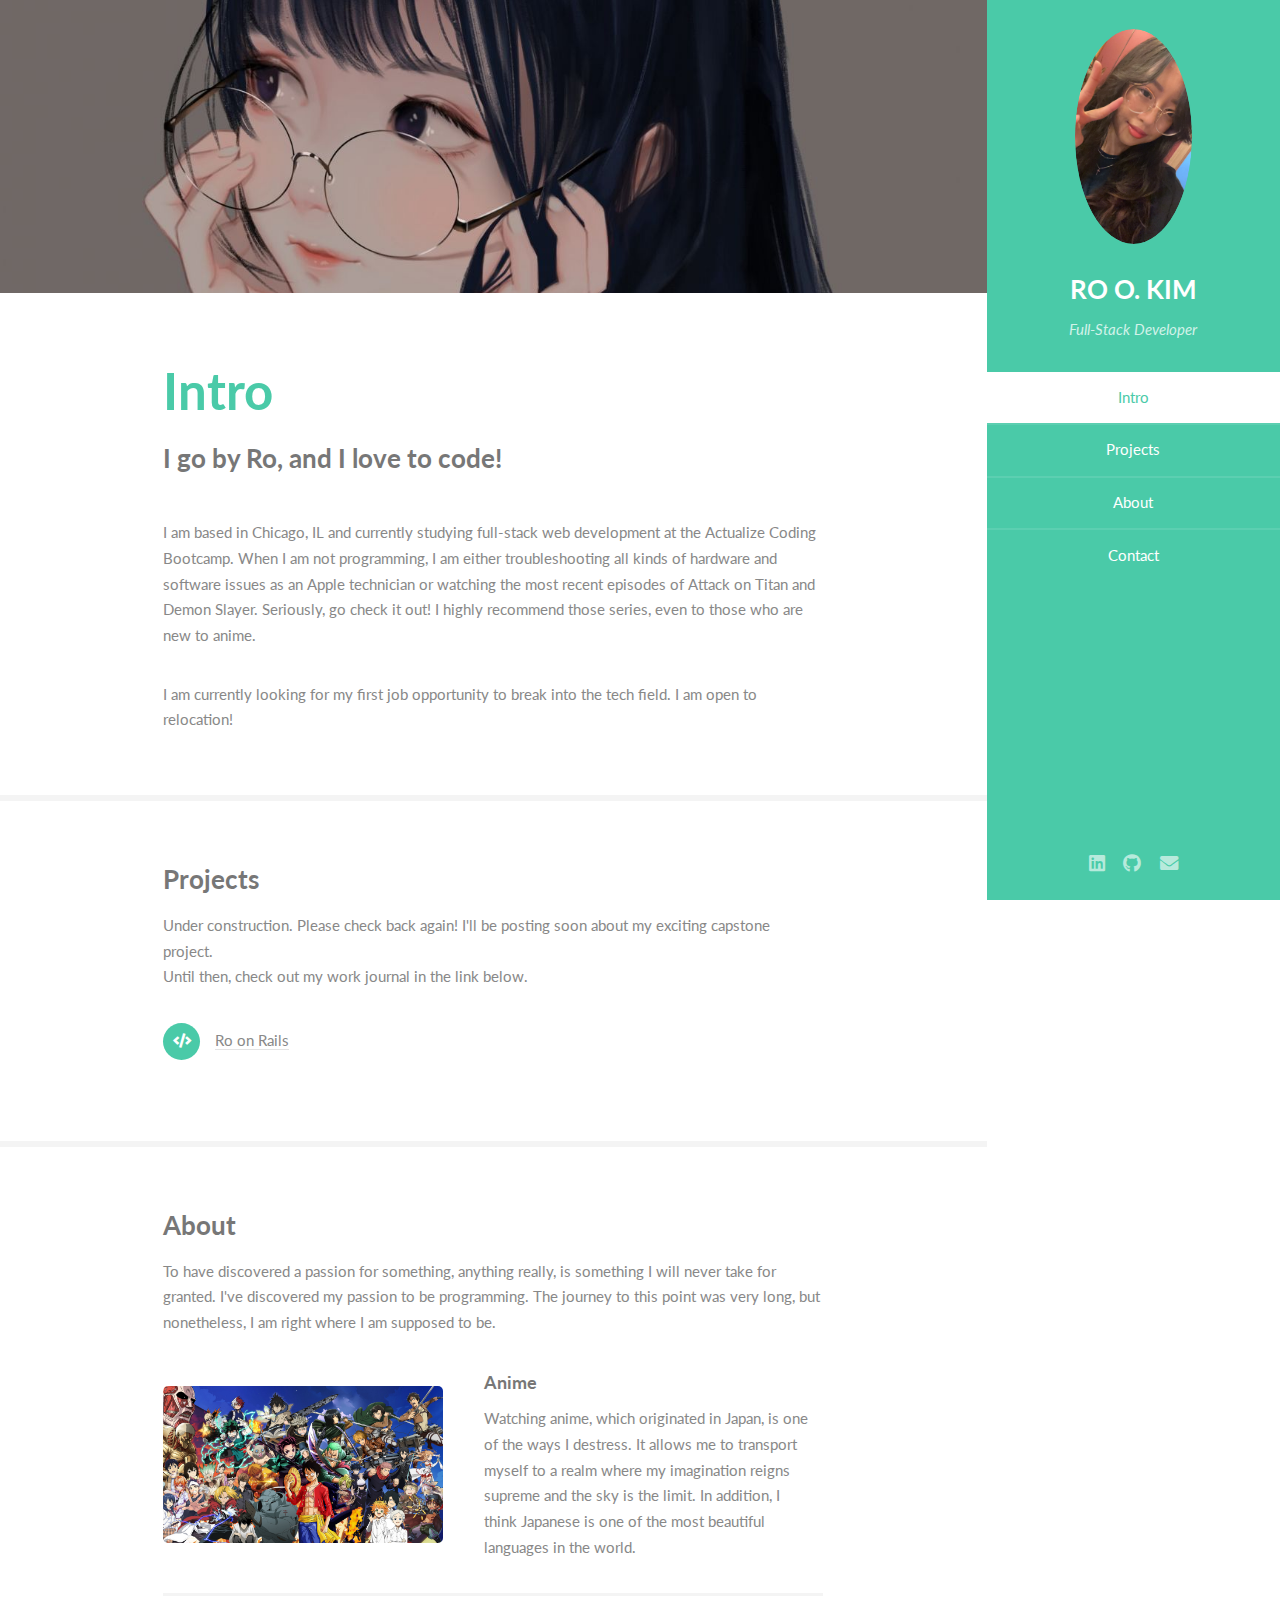
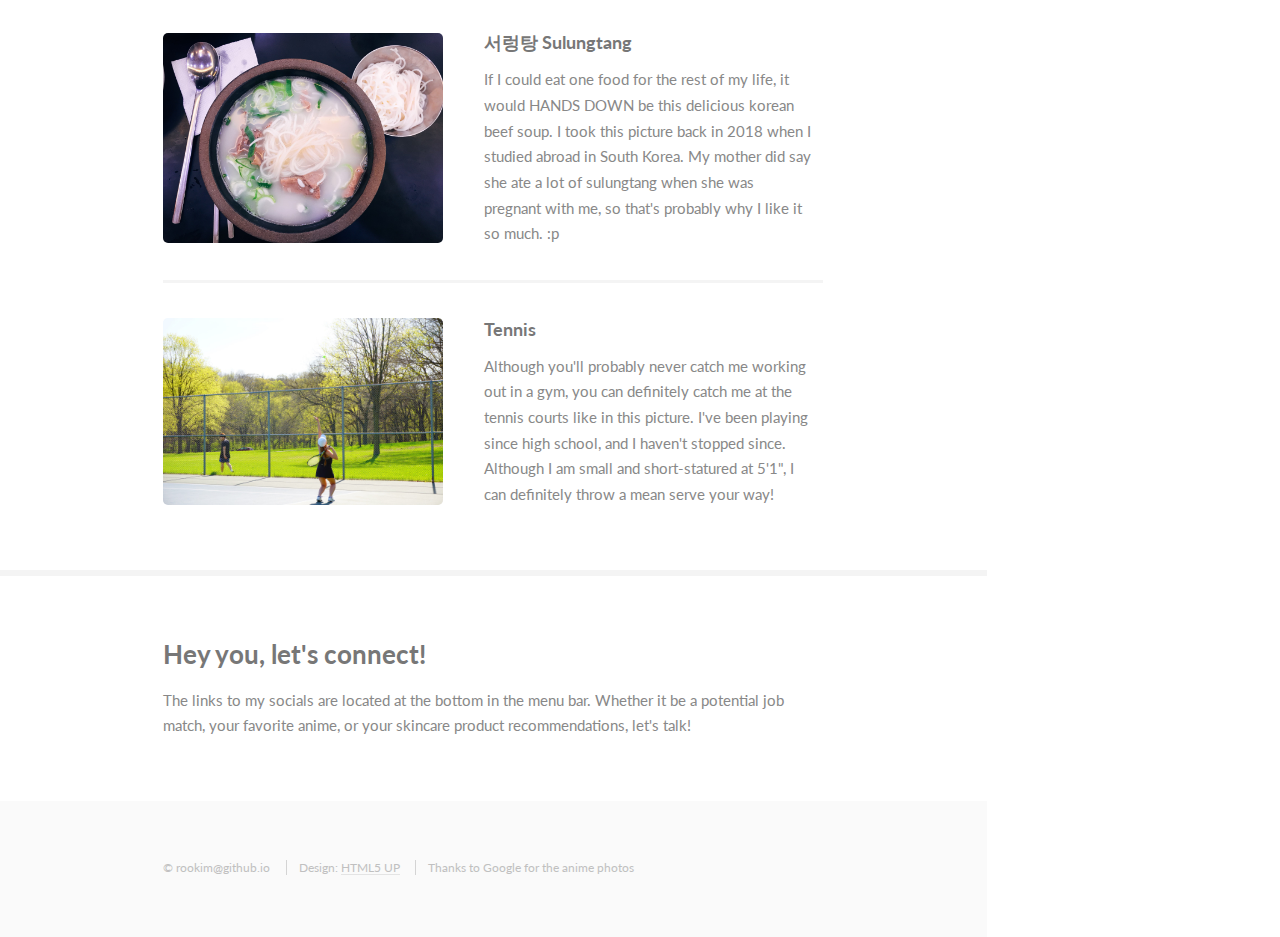
<file: old-index.html>
<!DOCTYPE html>
<!--
	Read Only by HTML5 UP
	html5up.net | @ajlkn
	Free for personal and commercial use under the CCA 3.0 license (html5up.net/license)
-->
<html>
  <head>
    <link rel="icon" href="images/doge2.png" />
    <title>Ro Kim (✿ ♥‿♥)</title>
    <meta charset="utf-8" />
    <meta name="viewport" content="width=device-width, initial-scale=1, user-scalable=no" />
    <link rel="stylesheet" href="assets/css/main.css" />
  </head>
  <body class="is-preload">
    <!-- Header -->
    <section id="header">
      <header>
        <span class="image avatar"><img src="images/propic.jpg" alt="" /></span>
        <h1 id="logo"><a href="#">RO O. KIM</a></h1>
        <p>Full-Stack Developer</p>
      </header>
      <nav id="nav">
        <ul>
          <li><a href="#one" class="active">Intro</a></li>
          <li><a href="#two">Projects</a></li>
          <li><a href="#three">About</a></li>
          <li><a href="#four">Contact</a></li>
        </ul>
      </nav>
      <footer>
        <ul class="icons">
          <!-- <li><a href="#" class="icon brands fa-twitter"><span class="label">Twitter</span></a></li>
						<li><a href="#" class="icon brands fa-facebook-f"><span class="label">Facebook</span></a></li> -->
          <li>
            <a href="https://www.linkedin.com/in/rookim/" class="icon brands fa-linkedin">
              <span class="label">LinkedIn</span>
            </a>
          </li>
          <li>
            <a href="https://github.com/rookim" class="icon brands fa-github"><span class="label">Github</span></a>
          </li>
          <li>
            <a href="mailto: rookim4@gmail.com" class="icon solid fa-envelope"><span class="label">Email</span></a>
          </li>
        </ul>
      </footer>
    </section>

    <!-- Wrapper -->
    <div id="wrapper">
      <!-- Main -->
      <div id="main">
        <!-- One -->
        <section id="one">
          <div class="image main" data-position="center">
            <img src="images/cutebanner.jpeg" alt="" />
          </div>
          <div class="container">
            <header class="major">
              <h2>Intro</h2>
              <p>I go by Ro, and I love to code!</p>
            </header>
            <p>
              I am based in Chicago, IL and currently studying full-stack web development at the Actualize Coding
              Bootcamp. When I am not programming, I am either troubleshooting all kinds of hardware and software issues
              as an Apple technician or watching the most recent episodes of Attack on Titan and Demon Slayer.
              Seriously, go check it out! I highly recommend those series, even to those who are new to anime.
            </p>
            <p>
              I am currently looking for my first job opportunity to break into the tech field. I am open to relocation!
            </p>
          </div>
        </section>

        <!-- Two -->
        <section id="two">
          <div class="container">
            <h3>Projects</h3>
            <p>
              Under construction. Please check back again! I'll be posting soon about my exciting capstone project.
              <br />
              Until then, check out my work journal in the link below.
            </p>
            <ul class="feature-icons">
              <li class="icon solid fa-code"><a href="https://gist.github.com/rookim">Ro on Rails</a></li>
              <!-- <li class="icon solid fa-cubes">Problem solve</li>
										<li class="icon solid fa-tv">Watch anime</li>
										<li class="icon solid fa-coffee">Stay hydrated</li>
										<li class="icon solid fa-bolt">Chidori</li>
										<li class="icon solid fa-users">Shadow Clone Jutsu!</li> -->
            </ul>
          </div>
        </section>

        <!-- Three -->
        <section id="three">
          <div class="container">
            <h3>About</h3>
            <p>
              To have discovered a passion for something, anything really, is something I will never take for granted.
              I've discovered my passion to be programming. The journey to this point was very long, but nonetheless, I
              am right where I am supposed to be.
            </p>
            <div class="features">
              <article>
                <a href="#" class="image"><img src="images/anime-wallpaper.png" alt="" /></a>
                <div class="inner">
                  <h4>Anime</h4>
                  <p>
                    Watching anime, which originated in Japan, is one of the ways I destress. It allows me to transport
                    myself to a realm where my imagination reigns supreme and the sky is the limit. In addition, I think
                    Japanese is one of the most beautiful languages in the world.
                  </p>
                </div>
              </article>
              <article>
                <a href="#" class="image"><img src="images/sulungtang.jpg" alt="" /></a>
                <div class="inner">
                  <h4>서렁탕 Sulungtang</h4>
                  <p>
                    If I could eat one food for the rest of my life, it would HANDS DOWN be this delicious korean beef
                    soup. I took this picture back in 2018 when I studied abroad in South Korea. My mother did say she
                    ate a lot of sulungtang when she was pregnant with me, so that's probably why I like it so much. :p
                  </p>
                </div>
              </article>
              <article>
                <a href="#" class="image"><img src="images/tennis1.jpg" alt="" /></a>
                <div class="inner">
                  <h4>Tennis</h4>
                  <p>
                    Although you'll probably never catch me working out in a gym, you can definitely catch me at the
                    tennis courts like in this picture. I've been playing since high school, and I haven't stopped
                    since. Although I am small and short-statured at 5'1", I can definitely throw a mean serve your way!
                  </p>
                </div>
              </article>
            </div>
          </div>
        </section>

        <!-- Four -->
        <section id="four">
          <div class="container">
            <h3>Hey you, let's connect!</h3>
            <!-- <p>Integer eu ante ornare amet commetus vestibulum blandit integer in curae ac faucibus integer non. Adipiscing cubilia elementum integer. Integer eu ante ornare amet commetus.</p> -->
            <p>
              The links to my socials are located at the bottom in the menu bar. Whether it be a potential job match,
              your favorite anime, or your skincare product recommendations, let's talk!
            </p>
            <!-- <form method="post" action="#">
										<div class="row gtr-uniform">
											<div class="col-6 col-12-xsmall"><input type="text" name="name" id="name" placeholder="Name" /></div>
											<div class="col-6 col-12-xsmall"><input type="email" name="email" id="email" placeholder="Email" /></div>
											<div class="col-12"><input type="text" name="subject" id="subject" placeholder="Subject" /></div>
											<div class="col-12"><textarea name="message" id="message" placeholder="Message" rows="6"></textarea></div>
											<div class="col-12">
												<ul class="actions">
													<li><input type="submit" class="primary" value="Send Message" /></li>
													<li><input type="reset" value="Reset Form" /></li>
												</ul>
											</div>
										</div>
									</form> -->
          </div>
        </section>

        <!-- Five -->
        <!--
							<section id="five">
								<div class="container">
									<h3>Elements</h3>

									<section>
										<h4>Text</h4>
										<p>This is <b>bold</b> and this is <strong>strong</strong>. This is <i>italic</i> and this is <em>emphasized</em>.
										This is <sup>superscript</sup> text and this is <sub>subscript</sub> text.
										This is <u>underlined</u> and this is code: <code>for (;;) { ... }</code>. Finally, <a href="#">this is a link</a>.</p>
										<hr />
										<header>
											<h4>Heading with a Subtitle</h4>
											<p>Lorem ipsum dolor sit amet nullam id egestas urna aliquam</p>
										</header>
										<p>Nunc lacinia ante nunc ac lobortis. Interdum adipiscing gravida odio porttitor sem non mi integer non faucibus ornare mi ut ante amet placerat aliquet. Volutpat eu sed ante lacinia sapien lorem accumsan varius montes viverra nibh in adipiscing blandit tempus accumsan.</p>
										<header>
											<h5>Heading with a Subtitle</h5>
											<p>Lorem ipsum dolor sit amet nullam id egestas urna aliquam</p>
										</header>
										<p>Nunc lacinia ante nunc ac lobortis. Interdum adipiscing gravida odio porttitor sem non mi integer non faucibus ornare mi ut ante amet placerat aliquet. Volutpat eu sed ante lacinia sapien lorem accumsan varius montes viverra nibh in adipiscing blandit tempus accumsan.</p>
										<hr />
										<h2>Heading Level 2</h2>
										<h3>Heading Level 3</h3>
										<h4>Heading Level 4</h4>
										<h5>Heading Level 5</h5>
										<h6>Heading Level 6</h6>
										<hr />
										<h5>Blockquote</h5>
										<blockquote>Fringilla nisl. Donec accumsan interdum nisi, quis tincidunt felis sagittis eget tempus euismod. Vestibulum ante ipsum primis in faucibus vestibulum. Blandit adipiscing eu felis iaculis volutpat ac adipiscing accumsan faucibus. Vestibulum ante ipsum primis in faucibus lorem ipsum dolor sit amet nullam adipiscing eu felis.</blockquote>
										<h5>Preformatted</h5>
										<pre><code>i = 0;

while (!deck.isInOrder()) {
    print 'Iteration ' + i;
    deck.shuffle();
    i++;
}

print 'It took ' + i + ' iterations to sort the deck.';</code></pre>
									</section>

									<section>
										<h4>Lists</h4>
										<div class="row">
											<div class="col-6 col-12-xsmall">
												<h5>Unordered</h5>
												<ul>
													<li>Dolor pulvinar etiam magna etiam.</li>
													<li>Sagittis adipiscing lorem eleifend.</li>
													<li>Felis enim feugiat dolore viverra.</li>
												</ul>
												<h5>Alternate</h5>
												<ul class="alt">
													<li>Dolor pulvinar etiam magna etiam.</li>
													<li>Sagittis adipiscing lorem eleifend.</li>
													<li>Felis enim feugiat dolore viverra.</li>
												</ul>
											</div>
											<div class="col-6 col-12-xsmall">
												<h5>Ordered</h5>
												<ol>
													<li>Dolor pulvinar etiam magna etiam.</li>
													<li>Etiam vel felis at lorem sed viverra.</li>
													<li>Felis enim feugiat dolore viverra.</li>
													<li>Dolor pulvinar etiam magna etiam.</li>
													<li>Etiam vel felis at lorem sed viverra.</li>
													<li>Felis enim feugiat dolore viverra.</li>
												</ol>
												<h5>Icons</h5>
												<ul class="icons">
													<li><a href="#" class="icon brands fa-twitter"><span class="label">Twitter</span></a></li>
													<li><a href="#" class="icon brands fa-facebook-f"><span class="label">Facebook</span></a></li>
													<li><a href="#" class="icon brands fa-instagram"><span class="label">Instagram</span></a></li>
													<li><a href="#" class="icon brands fa-github"><span class="label">Github</span></a></li>
													<li><a href="#" class="icon brands fa-dribbble"><span class="label">Dribbble</span></a></li>
													<li><a href="#" class="icon brands fa-tumblr"><span class="label">Tumblr</span></a></li>
												</ul>
											</div>
										</div>
										<h5>Actions</h5>
										<ul class="actions">
											<li><a href="#" class="button primary">Default</a></li>
											<li><a href="#" class="button">Default</a></li>
											<li><a href="#" class="button alt">Default</a></li>
										</ul>
										<ul class="actions small">
											<li><a href="#" class="button primary small">Small</a></li>
											<li><a href="#" class="button small">Small</a></li>
											<li><a href="#" class="button alt small">Small</a></li>
										</ul>
										<div class="row">
											<div class="col-3 col-6-medium col-12-xsmall">
												<ul class="actions stacked">
													<li><a href="#" class="button primary">Default</a></li>
													<li><a href="#" class="button">Default</a></li>
													<li><a href="#" class="button alt">Default</a></li>
												</ul>
											</div>
											<div class="col-3 col-6 col-12-xsmall">
												<ul class="actions stacked">
													<li><a href="#" class="button primary small">Small</a></li>
													<li><a href="#" class="button small">Small</a></li>
													<li><a href="#" class="button alt small">Small</a></li>
												</ul>
											</div>
											<div class="col-3 col-6-medium col-12-xsmall">
												<ul class="actions stacked">
													<li><a href="#" class="button primary fit">Default</a></li>
													<li><a href="#" class="button fit">Default</a></li>
													<li><a href="#" class="button alt fit">Default</a></li>
												</ul>
											</div>
											<div class="col-3 col-6-medium col-12-xsmall">
												<ul class="actions stacked">
													<li><a href="#" class="button primary small fit">Small</a></li>
													<li><a href="#" class="button small fit">Small</a></li>
													<li><a href="#" class="button alt small fit">Small</a></li>
												</ul>
											</div>
										</div>
									</section>

									<section>
										<h4>Table</h4>
										<h5>Default</h5>
										<div class="table-wrapper">
											<table>
												<thead>
													<tr>
														<th>Name</th>
														<th>Description</th>
														<th>Price</th>
													</tr>
												</thead>
												<tbody>
													<tr>
														<td>Item One</td>
														<td>Ante turpis integer aliquet porttitor.</td>
														<td>29.99</td>
													</tr>
													<tr>
														<td>Item Two</td>
														<td>Vis ac commodo adipiscing arcu aliquet.</td>
														<td>19.99</td>
													</tr>
													<tr>
														<td>Item Three</td>
														<td> Morbi faucibus arcu accumsan lorem.</td>
														<td>29.99</td>
													</tr>
													<tr>
														<td>Item Four</td>
														<td>Vitae integer tempus condimentum.</td>
														<td>19.99</td>
													</tr>
													<tr>
														<td>Item Five</td>
														<td>Ante turpis integer aliquet porttitor.</td>
														<td>29.99</td>
													</tr>
												</tbody>
												<tfoot>
													<tr>
														<td colspan="2"></td>
														<td>100.00</td>
													</tr>
												</tfoot>
											</table>
										</div>

										<h5>Alternate</h5>
										<div class="table-wrapper">
											<table class="alt">
												<thead>
													<tr>
														<th>Name</th>
														<th>Description</th>
														<th>Price</th>
													</tr>
												</thead>
												<tbody>
													<tr>
														<td>Item One</td>
														<td>Ante turpis integer aliquet porttitor.</td>
														<td>29.99</td>
													</tr>
													<tr>
														<td>Item Two</td>
														<td>Vis ac commodo adipiscing arcu aliquet.</td>
														<td>19.99</td>
													</tr>
													<tr>
														<td>Item Three</td>
														<td> Morbi faucibus arcu accumsan lorem.</td>
														<td>29.99</td>
													</tr>
													<tr>
														<td>Item Four</td>
														<td>Vitae integer tempus condimentum.</td>
														<td>19.99</td>
													</tr>
													<tr>
														<td>Item Five</td>
														<td>Ante turpis integer aliquet porttitor.</td>
														<td>29.99</td>
													</tr>
												</tbody>
												<tfoot>
													<tr>
														<td colspan="2"></td>
														<td>100.00</td>
													</tr>
												</tfoot>
											</table>
										</div>
									</section>

									<section>
										<h4>Buttons</h4>
										<ul class="actions">
											<li><a href="#" class="button primary">Primary</a></li>
											<li><a href="#" class="button">Default</a></li>
											<li><a href="#" class="button alt">Alternate</a></li>
										</ul>
										<ul class="actions">
											<li><a href="#" class="button primary large">Large</a></li>
											<li><a href="#" class="button">Default</a></li>
											<li><a href="#" class="button alt small">Small</a></li>
										</ul>
										<ul class="actions fit">
											<li><a href="#" class="button primary fit">Fit</a></li>
											<li><a href="#" class="button fit">Fit</a></li>
											<li><a href="#" class="button alt fit">Fit</a></li>
										</ul>
										<ul class="actions fit small">
											<li><a href="#" class="button primary fit small">Fit + Small</a></li>
											<li><a href="#" class="button fit small">Fit + Small</a></li>
											<li><a href="#" class="button alt fit small">Fit + Small</a></li>
										</ul>
										<ul class="actions">
											<li><a href="#" class="button primary icon solid fa-download">Icon</a></li>
											<li><a href="#" class="button icon solid fa-download">Icon</a></li>
											<li><a href="#" class="button alt icon solid fa-check">Icon</a></li>
										</ul>
										<ul class="actions">
											<li><span class="button primary disabled">Primary</span></li>
											<li><span class="button disabled">Default</span></li>
											<li><span class="button alt disabled">Alternate</span></li>
										</ul>
									</section>

									<section>
										<h4>Form</h4>
										<form method="post" action="#">
											<div class="row gtr-uniform">
												<div class="col-6 col-12-xsmall">
													<input type="text" name="demo-name" id="demo-name" value="" placeholder="Name" />
												</div>
												<div class="col-6 col-12-xsmall">
													<input type="email" name="demo-email" id="demo-email" value="" placeholder="Email" />
												</div>
												<div class="col-12">
													<select name="demo-category" id="demo-category">
														<option value="">- Category -</option>
														<option value="1">Manufacturing</option>
														<option value="1">Shipping</option>
														<option value="1">Administration</option>
														<option value="1">Human Resources</option>
													</select>
												</div>
												<div class="col-4 col-12-medium">
													<input type="radio" id="demo-priority-low" name="demo-priority" checked>
													<label for="demo-priority-low">Low Priority</label>
												</div>
												<div class="col-4 col-12-medium">
													<input type="radio" id="demo-priority-normal" name="demo-priority">
													<label for="demo-priority-normal">Normal Priority</label>
												</div>
												<div class="col-4 col-12-medium">
													<input type="radio" id="demo-priority-high" name="demo-priority">
													<label for="demo-priority-high">High Priority</label>
												</div>
												<div class="col-6 col-12-medium">
													<input type="checkbox" id="demo-copy" name="demo-copy">
													<label for="demo-copy">Email me a copy of this message</label>
												</div>
												<div class="col-6 col-12-medium">
													<input type="checkbox" id="demo-human" name="demo-human" checked>
													<label for="demo-human">I am a human and not a robot</label>
												</div>
												<div class="col-12">
													<textarea name="demo-message" id="demo-message" placeholder="Enter your message" rows="6"></textarea>
												</div>
												<div class="col-12">
													<ul class="actions">
														<li><input type="submit" value="Send Message" /></li>
														<li><input type="reset" value="Reset" class="alt" /></li>
													</ul>
												</div>
											</div>
										</form>
									</section>

									<section>
										<h4>Image</h4>
										<h5>Fit</h5>
										<span class="image fit"><img src="images/banner.jpg" alt="" /></span>
										<div class="box alt">
											<div class="row gtr-50 gtr-uniform">
												<div class="col-4"><span class="image fit"><img src="images/pic01.jpg" alt="" /></span></div>
												<div class="col-4"><span class="image fit"><img src="images/pic02.jpg" alt="" /></span></div>
												<div class="col-4"><span class="image fit"><img src="images/pic03.jpg" alt="" /></span></div>
												<div class="col-4"><span class="image fit"><img src="images/pic02.jpg" alt="" /></span></div>
												<div class="col-4"><span class="image fit"><img src="images/pic03.jpg" alt="" /></span></div>
												<div class="col-4"><span class="image fit"><img src="images/pic01.jpg" alt="" /></span></div>
												<div class="col-4"><span class="image fit"><img src="images/pic03.jpg" alt="" /></span></div>
												<div class="col-4"><span class="image fit"><img src="images/pic01.jpg" alt="" /></span></div>
												<div class="col-4"><span class="image fit"><img src="images/pic02.jpg" alt="" /></span></div>
											</div>
										</div>
										<h5>Left &amp; Right</h5>
										<p><span class="image left"><img src="images/avatar.jpg" alt="" /></span>Fringilla nisl. Donec accumsan interdum nisi, quis tincidunt felis sagittis eget. tempus euismod. Vestibulum ante ipsum primis in faucibus vestibulum. Blandit adipiscing eu felis iaculis volutpat ac adipiscing accumsan eu faucibus. Integer ac pellentesque praesent tincidunt felis sagittis eget. tempus euismod. Vestibulum ante ipsum primis in faucibus vestibulum. Blandit adipiscing eu felis iaculis volutpat ac adipiscing accumsan eu faucibus. Integer ac pellentesque praesent. Donec accumsan interdum nisi, quis tincidunt felis sagittis eget. tempus euismod. Vestibulum ante ipsum primis in faucibus vestibulum. Blandit adipiscing eu felis iaculis volutpat ac adipiscing accumsan eu faucibus. Integer ac pellentesque praesent tincidunt felis sagittis eget. tempus euismod. Vestibulum ante ipsum primis in faucibus vestibulum. Blandit adipiscing eu felis iaculis volutpat ac adipiscing accumsan eu faucibus. Integer ac pellentesque praesent.</p>
										<p><span class="image right"><img src="images/avatar.jpg" alt="" /></span>Fringilla nisl. Donec accumsan interdum nisi, quis tincidunt felis sagittis eget. tempus euismod. Vestibulum ante ipsum primis in faucibus vestibulum. Blandit adipiscing eu felis iaculis volutpat ac adipiscing accumsan eu faucibus. Integer ac pellentesque praesent tincidunt felis sagittis eget. tempus euismod. Vestibulum ante ipsum primis in faucibus vestibulum. Blandit adipiscing eu felis iaculis volutpat ac adipiscing accumsan eu faucibus. Integer ac pellentesque praesent. Donec accumsan interdum nisi, quis tincidunt felis sagittis eget. tempus euismod. Vestibulum ante ipsum primis in faucibus vestibulum. Blandit adipiscing eu felis iaculis volutpat ac adipiscing accumsan eu faucibus. Integer ac pellentesque praesent tincidunt felis sagittis eget. tempus euismod. Vestibulum ante ipsum primis in faucibus vestibulum. Blandit adipiscing eu felis iaculis volutpat ac adipiscing accumsan eu faucibus. Integer ac pellentesque praesent.</p>
									</section>

								</div>
							</section>
						--></div>

      <!-- Footer -->
      <section id="footer">
        <div class="container">
          <ul class="copyright">
            <li>&copy; rookim@github.io</li>
            <li>
              Design:
              <a href="http://html5up.net">HTML5 UP</a>
            </li>
            <li>Thanks to Google for the anime photos</li>
          </ul>
        </div>
      </section>
    </div>

    <!-- Scripts -->
    <script src="assets/js/jquery.min.js"></script>
    <script src="assets/js/jquery.scrollex.min.js"></script>
    <script src="assets/js/jquery.scrolly.min.js"></script>
    <script src="assets/js/browser.min.js"></script>
    <script src="assets/js/breakpoints.min.js"></script>
    <script src="assets/js/util.js"></script>
    <script src="assets/js/main.js"></script>
  </body>
</html>
</file>
<file: assets/css/main.css>
@import url("fontawesome-all.min.css");
@import url("https://fonts.googleapis.com/css?family=Lato:400,400italic,700,700italic|Source+Code+Pro:400");

/*
	Read Only by HTML5 UP
	html5up.net | @ajlkn
	Free for personal and commercial use under the CCA 3.0 license (html5up.net/license)
*/

html,
body,
div,
span,
applet,
object,
iframe,
h1,
h2,
h3,
h4,
h5,
h6,
p,
blockquote,
pre,
a,
abbr,
acronym,
address,
big,
cite,
code,
del,
dfn,
em,
img,
ins,
kbd,
q,
s,
samp,
small,
strike,
strong,
sub,
sup,
tt,
var,
b,
u,
i,
center,
dl,
dt,
dd,
ol,
ul,
li,
fieldset,
form,
label,
legend,
table,
caption,
tbody,
tfoot,
thead,
tr,
th,
td,
article,
aside,
canvas,
details,
embed,
figure,
figcaption,
footer,
header,
hgroup,
menu,
nav,
output,
ruby,
section,
summary,
time,
mark,
audio,
video {
  margin: 0;
  padding: 0;
  border: 0;
  font-size: 100%;
  font: inherit;
  vertical-align: baseline;
}

article,
aside,
details,
figcaption,
figure,
footer,
header,
hgroup,
menu,
nav,
section {
  display: block;
}

body {
  line-height: 1;
}

ol,
ul {
  list-style: none;
}

blockquote,
q {
  quotes: none;
}

blockquote:before,
blockquote:after,
q:before,
q:after {
  content: "";
  content: none;
}

table {
  border-collapse: collapse;
  border-spacing: 0;
}

body {
  -webkit-text-size-adjust: none;
}

mark {
  background-color: transparent;
  color: inherit;
}

input::-moz-focus-inner {
  border: 0;
  padding: 0;
}

input,
select,
textarea {
  -moz-appearance: none;
  -webkit-appearance: none;
  -ms-appearance: none;
  appearance: none;
}

/* Basic */

html {
  box-sizing: border-box;
}

*,
*:before,
*:after {
  box-sizing: inherit;
}

body {
  background: #fff;
}

body.is-preload *,
body.is-preload *:before,
body.is-preload *:after {
  -moz-animation: none !important;
  -webkit-animation: none !important;
  -ms-animation: none !important;
  animation: none !important;
  -moz-transition: none !important;
  -webkit-transition: none !important;
  -ms-transition: none !important;
  transition: none !important;
}

body,
input,
select,
textarea {
  color: #888;
  font-family: "Lato", sans-serif;
  font-size: 16pt;
  font-weight: 400;
  line-height: 1.75em;
}

a {
  -moz-transition: color 0.2s ease-in-out, border-color 0.2s ease-in-out;
  -webkit-transition: color 0.2s ease-in-out, border-color 0.2s ease-in-out;
  -ms-transition: color 0.2s ease-in-out, border-color 0.2s ease-in-out;
  transition: color 0.2s ease-in-out, border-color 0.2s ease-in-out;
  border-bottom: solid 1px #e4e4e4;
  color: inherit;
  text-decoration: none;
}

a:hover {
  border-bottom-color: transparent;
  color: #4acaa8 !important;
}

strong,
b {
  color: #777;
  font-weight: 700;
}

em,
i {
  font-style: italic;
}

p {
  margin: 0 0 2.25em 0;
}

h1,
h2,
h3,
h4,
h5,
h6 {
  color: #777;
  font-weight: 700;
  line-height: 1em;
  margin: 0 0 0.5625em 0;
}

h1 a,
h2 a,
h3 a,
h4 a,
h5 a,
h6 a {
  border: 0;
  color: inherit;
  text-decoration: none;
}

h2 {
  font-size: 2em;
  line-height: 1.5em;
}

h3 {
  font-size: 1.75em;
  line-height: 1.5em;
}

h4 {
  font-size: 1.25em;
  line-height: 1.5em;
}

h5 {
  font-size: 0.9em;
  line-height: 1.5em;
}

h6 {
  font-size: 0.7em;
  line-height: 1.5em;
}

sub {
  font-size: 0.8em;
  position: relative;
  top: 0.5em;
}

sup {
  font-size: 0.8em;
  position: relative;
  top: -0.5em;
}

hr {
  border: 0;
  border-bottom: solid 2px #f4f4f4;
  margin: 2.25em 0;
}

hr.major {
  margin: 3.375em 0;
}

blockquote {
  border-left: solid 8px #e4e4e4;
  font-style: italic;
  margin: 0 0 2.25em 0;
  padding: 0.5em 0 0.5em 2em;
}

code {
  background: #555;
  border-radius: 5px;
  color: #fff;
  font-family: "Source Code Pro", monospace;
  font-size: 0.9em;
  margin: 0 0.25em;
  padding: 0.25em 0.65em;
}

pre {
  font-family: "Source Code Pro", monospace;
  font-size: 0.9em;
  margin: 0 0 2.25em 0;
}

pre code {
  -webkit-overflow-scrolling: touch;
  display: block;
  line-height: 1.5em;
  overflow-x: auto;
  padding: 1em 1.5em;
}

.align-left {
  text-align: left;
}

.align-center {
  text-align: center;
}

.align-right {
  text-align: right;
}

/* Row */

.row {
  display: flex;
  flex-wrap: wrap;
  box-sizing: border-box;
  align-items: stretch;
}

.row > * {
  box-sizing: border-box;
}

.row.gtr-uniform > * > :last-child {
  margin-bottom: 0;
}

.row.aln-left {
  justify-content: flex-start;
}

.row.aln-center {
  justify-content: center;
}

.row.aln-right {
  justify-content: flex-end;
}

.row.aln-top {
  align-items: flex-start;
}

.row.aln-middle {
  align-items: center;
}

.row.aln-bottom {
  align-items: flex-end;
}

.row > .imp {
  order: -1;
}

.row > .col-1 {
  width: 8.33333%;
}

.row > .off-1 {
  margin-left: 8.33333%;
}

.row > .col-2 {
  width: 16.66667%;
}

.row > .off-2 {
  margin-left: 16.66667%;
}

.row > .col-3 {
  width: 25%;
}

.row > .off-3 {
  margin-left: 25%;
}

.row > .col-4 {
  width: 33.33333%;
}

.row > .off-4 {
  margin-left: 33.33333%;
}

.row > .col-5 {
  width: 41.66667%;
}

.row > .off-5 {
  margin-left: 41.66667%;
}

.row > .col-6 {
  width: 50%;
}

.row > .off-6 {
  margin-left: 50%;
}

.row > .col-7 {
  width: 58.33333%;
}

.row > .off-7 {
  margin-left: 58.33333%;
}

.row > .col-8 {
  width: 66.66667%;
}

.row > .off-8 {
  margin-left: 66.66667%;
}

.row > .col-9 {
  width: 75%;
}

.row > .off-9 {
  margin-left: 75%;
}

.row > .col-10 {
  width: 83.33333%;
}

.row > .off-10 {
  margin-left: 83.33333%;
}

.row > .col-11 {
  width: 91.66667%;
}

.row > .off-11 {
  margin-left: 91.66667%;
}

.row > .col-12 {
  width: 100%;
}

.row > .off-12 {
  margin-left: 100%;
}

.row.gtr-0 {
  margin-top: 0;
  margin-left: 0em;
}

.row.gtr-0 > * {
  padding: 0 0 0 0em;
}

.row.gtr-0.gtr-uniform {
  margin-top: 0em;
}

.row.gtr-0.gtr-uniform > * {
  padding-top: 0em;
}

.row.gtr-25 {
  margin-top: 0;
  margin-left: -0.5em;
}

.row.gtr-25 > * {
  padding: 0 0 0 0.5em;
}

.row.gtr-25.gtr-uniform {
  margin-top: -0.5em;
}

.row.gtr-25.gtr-uniform > * {
  padding-top: 0.5em;
}

.row.gtr-50 {
  margin-top: 0;
  margin-left: -1em;
}

.row.gtr-50 > * {
  padding: 0 0 0 1em;
}

.row.gtr-50.gtr-uniform {
  margin-top: -1em;
}

.row.gtr-50.gtr-uniform > * {
  padding-top: 1em;
}

.row {
  margin-top: 0;
  margin-left: -2em;
}

.row > * {
  padding: 0 0 0 2em;
}

.row.gtr-uniform {
  margin-top: -2em;
}

.row.gtr-uniform > * {
  padding-top: 2em;
}

.row.gtr-150 {
  margin-top: 0;
  margin-left: -3em;
}

.row.gtr-150 > * {
  padding: 0 0 0 3em;
}

.row.gtr-150.gtr-uniform {
  margin-top: -3em;
}

.row.gtr-150.gtr-uniform > * {
  padding-top: 3em;
}

.row.gtr-200 {
  margin-top: 0;
  margin-left: -4em;
}

.row.gtr-200 > * {
  padding: 0 0 0 4em;
}

.row.gtr-200.gtr-uniform {
  margin-top: -4em;
}

.row.gtr-200.gtr-uniform > * {
  padding-top: 4em;
}

@media screen and (max-width: 1680px) {
  .row {
    display: flex;
    flex-wrap: wrap;
    box-sizing: border-box;
    align-items: stretch;
  }

  .row > * {
    box-sizing: border-box;
  }

  .row.gtr-uniform > * > :last-child {
    margin-bottom: 0;
  }

  .row.aln-left {
    justify-content: flex-start;
  }

  .row.aln-center {
    justify-content: center;
  }

  .row.aln-right {
    justify-content: flex-end;
  }

  .row.aln-top {
    align-items: flex-start;
  }

  .row.aln-middle {
    align-items: center;
  }

  .row.aln-bottom {
    align-items: flex-end;
  }

  .row > .imp-xlarge {
    order: -1;
  }

  .row > .col-1-xlarge {
    width: 8.33333%;
  }

  .row > .off-1-xlarge {
    margin-left: 8.33333%;
  }

  .row > .col-2-xlarge {
    width: 16.66667%;
  }

  .row > .off-2-xlarge {
    margin-left: 16.66667%;
  }

  .row > .col-3-xlarge {
    width: 25%;
  }

  .row > .off-3-xlarge {
    margin-left: 25%;
  }

  .row > .col-4-xlarge {
    width: 33.33333%;
  }

  .row > .off-4-xlarge {
    margin-left: 33.33333%;
  }

  .row > .col-5-xlarge {
    width: 41.66667%;
  }

  .row > .off-5-xlarge {
    margin-left: 41.66667%;
  }

  .row > .col-6-xlarge {
    width: 50%;
  }

  .row > .off-6-xlarge {
    margin-left: 50%;
  }

  .row > .col-7-xlarge {
    width: 58.33333%;
  }

  .row > .off-7-xlarge {
    margin-left: 58.33333%;
  }

  .row > .col-8-xlarge {
    width: 66.66667%;
  }

  .row > .off-8-xlarge {
    margin-left: 66.66667%;
  }

  .row > .col-9-xlarge {
    width: 75%;
  }

  .row > .off-9-xlarge {
    margin-left: 75%;
  }

  .row > .col-10-xlarge {
    width: 83.33333%;
  }

  .row > .off-10-xlarge {
    margin-left: 83.33333%;
  }

  .row > .col-11-xlarge {
    width: 91.66667%;
  }

  .row > .off-11-xlarge {
    margin-left: 91.66667%;
  }

  .row > .col-12-xlarge {
    width: 100%;
  }

  .row > .off-12-xlarge {
    margin-left: 100%;
  }

  .row.gtr-0 {
    margin-top: 0;
    margin-left: 0em;
  }

  .row.gtr-0 > * {
    padding: 0 0 0 0em;
  }

  .row.gtr-0.gtr-uniform {
    margin-top: 0em;
  }

  .row.gtr-0.gtr-uniform > * {
    padding-top: 0em;
  }

  .row.gtr-25 {
    margin-top: 0;
    margin-left: -0.5em;
  }

  .row.gtr-25 > * {
    padding: 0 0 0 0.5em;
  }

  .row.gtr-25.gtr-uniform {
    margin-top: -0.5em;
  }

  .row.gtr-25.gtr-uniform > * {
    padding-top: 0.5em;
  }

  .row.gtr-50 {
    margin-top: 0;
    margin-left: -1em;
  }

  .row.gtr-50 > * {
    padding: 0 0 0 1em;
  }

  .row.gtr-50.gtr-uniform {
    margin-top: -1em;
  }

  .row.gtr-50.gtr-uniform > * {
    padding-top: 1em;
  }

  .row {
    margin-top: 0;
    margin-left: -2em;
  }

  .row > * {
    padding: 0 0 0 2em;
  }

  .row.gtr-uniform {
    margin-top: -2em;
  }

  .row.gtr-uniform > * {
    padding-top: 2em;
  }

  .row.gtr-150 {
    margin-top: 0;
    margin-left: -3em;
  }

  .row.gtr-150 > * {
    padding: 0 0 0 3em;
  }

  .row.gtr-150.gtr-uniform {
    margin-top: -3em;
  }

  .row.gtr-150.gtr-uniform > * {
    padding-top: 3em;
  }

  .row.gtr-200 {
    margin-top: 0;
    margin-left: -4em;
  }

  .row.gtr-200 > * {
    padding: 0 0 0 4em;
  }

  .row.gtr-200.gtr-uniform {
    margin-top: -4em;
  }

  .row.gtr-200.gtr-uniform > * {
    padding-top: 4em;
  }
}

@media screen and (max-width: 1280px) {
  .row {
    display: flex;
    flex-wrap: wrap;
    box-sizing: border-box;
    align-items: stretch;
  }

  .row > * {
    box-sizing: border-box;
  }

  .row.gtr-uniform > * > :last-child {
    margin-bottom: 0;
  }

  .row.aln-left {
    justify-content: flex-start;
  }

  .row.aln-center {
    justify-content: center;
  }

  .row.aln-right {
    justify-content: flex-end;
  }

  .row.aln-top {
    align-items: flex-start;
  }

  .row.aln-middle {
    align-items: center;
  }

  .row.aln-bottom {
    align-items: flex-end;
  }

  .row > .imp-large {
    order: -1;
  }

  .row > .col-1-large {
    width: 8.33333%;
  }

  .row > .off-1-large {
    margin-left: 8.33333%;
  }

  .row > .col-2-large {
    width: 16.66667%;
  }

  .row > .off-2-large {
    margin-left: 16.66667%;
  }

  .row > .col-3-large {
    width: 25%;
  }

  .row > .off-3-large {
    margin-left: 25%;
  }

  .row > .col-4-large {
    width: 33.33333%;
  }

  .row > .off-4-large {
    margin-left: 33.33333%;
  }

  .row > .col-5-large {
    width: 41.66667%;
  }

  .row > .off-5-large {
    margin-left: 41.66667%;
  }

  .row > .col-6-large {
    width: 50%;
  }

  .row > .off-6-large {
    margin-left: 50%;
  }

  .row > .col-7-large {
    width: 58.33333%;
  }

  .row > .off-7-large {
    margin-left: 58.33333%;
  }

  .row > .col-8-large {
    width: 66.66667%;
  }

  .row > .off-8-large {
    margin-left: 66.66667%;
  }

  .row > .col-9-large {
    width: 75%;
  }

  .row > .off-9-large {
    margin-left: 75%;
  }

  .row > .col-10-large {
    width: 83.33333%;
  }

  .row > .off-10-large {
    margin-left: 83.33333%;
  }

  .row > .col-11-large {
    width: 91.66667%;
  }

  .row > .off-11-large {
    margin-left: 91.66667%;
  }

  .row > .col-12-large {
    width: 100%;
  }

  .row > .off-12-large {
    margin-left: 100%;
  }

  .row.gtr-0 {
    margin-top: 0;
    margin-left: 0em;
  }

  .row.gtr-0 > * {
    padding: 0 0 0 0em;
  }

  .row.gtr-0.gtr-uniform {
    margin-top: 0em;
  }

  .row.gtr-0.gtr-uniform > * {
    padding-top: 0em;
  }

  .row.gtr-25 {
    margin-top: 0;
    margin-left: -0.375em;
  }

  .row.gtr-25 > * {
    padding: 0 0 0 0.375em;
  }

  .row.gtr-25.gtr-uniform {
    margin-top: -0.375em;
  }

  .row.gtr-25.gtr-uniform > * {
    padding-top: 0.375em;
  }

  .row.gtr-50 {
    margin-top: 0;
    margin-left: -0.75em;
  }

  .row.gtr-50 > * {
    padding: 0 0 0 0.75em;
  }

  .row.gtr-50.gtr-uniform {
    margin-top: -0.75em;
  }

  .row.gtr-50.gtr-uniform > * {
    padding-top: 0.75em;
  }

  .row {
    margin-top: 0;
    margin-left: -1.5em;
  }

  .row > * {
    padding: 0 0 0 1.5em;
  }

  .row.gtr-uniform {
    margin-top: -1.5em;
  }

  .row.gtr-uniform > * {
    padding-top: 1.5em;
  }

  .row.gtr-150 {
    margin-top: 0;
    margin-left: -2.25em;
  }

  .row.gtr-150 > * {
    padding: 0 0 0 2.25em;
  }

  .row.gtr-150.gtr-uniform {
    margin-top: -2.25em;
  }

  .row.gtr-150.gtr-uniform > * {
    padding-top: 2.25em;
  }

  .row.gtr-200 {
    margin-top: 0;
    margin-left: -3em;
  }

  .row.gtr-200 > * {
    padding: 0 0 0 3em;
  }

  .row.gtr-200.gtr-uniform {
    margin-top: -3em;
  }

  .row.gtr-200.gtr-uniform > * {
    padding-top: 3em;
  }
}

@media screen and (max-width: 1024px) {
  .row {
    display: flex;
    flex-wrap: wrap;
    box-sizing: border-box;
    align-items: stretch;
  }

  .row > * {
    box-sizing: border-box;
  }

  .row.gtr-uniform > * > :last-child {
    margin-bottom: 0;
  }

  .row.aln-left {
    justify-content: flex-start;
  }

  .row.aln-center {
    justify-content: center;
  }

  .row.aln-right {
    justify-content: flex-end;
  }

  .row.aln-top {
    align-items: flex-start;
  }

  .row.aln-middle {
    align-items: center;
  }

  .row.aln-bottom {
    align-items: flex-end;
  }

  .row > .imp-medium {
    order: -1;
  }

  .row > .col-1-medium {
    width: 8.33333%;
  }

  .row > .off-1-medium {
    margin-left: 8.33333%;
  }

  .row > .col-2-medium {
    width: 16.66667%;
  }

  .row > .off-2-medium {
    margin-left: 16.66667%;
  }

  .row > .col-3-medium {
    width: 25%;
  }

  .row > .off-3-medium {
    margin-left: 25%;
  }

  .row > .col-4-medium {
    width: 33.33333%;
  }

  .row > .off-4-medium {
    margin-left: 33.33333%;
  }

  .row > .col-5-medium {
    width: 41.66667%;
  }

  .row > .off-5-medium {
    margin-left: 41.66667%;
  }

  .row > .col-6-medium {
    width: 50%;
  }

  .row > .off-6-medium {
    margin-left: 50%;
  }

  .row > .col-7-medium {
    width: 58.33333%;
  }

  .row > .off-7-medium {
    margin-left: 58.33333%;
  }

  .row > .col-8-medium {
    width: 66.66667%;
  }

  .row > .off-8-medium {
    margin-left: 66.66667%;
  }

  .row > .col-9-medium {
    width: 75%;
  }

  .row > .off-9-medium {
    margin-left: 75%;
  }

  .row > .col-10-medium {
    width: 83.33333%;
  }

  .row > .off-10-medium {
    margin-left: 83.33333%;
  }

  .row > .col-11-medium {
    width: 91.66667%;
  }

  .row > .off-11-medium {
    margin-left: 91.66667%;
  }

  .row > .col-12-medium {
    width: 100%;
  }

  .row > .off-12-medium {
    margin-left: 100%;
  }

  .row.gtr-0 {
    margin-top: 0;
    margin-left: 0em;
  }

  .row.gtr-0 > * {
    padding: 0 0 0 0em;
  }

  .row.gtr-0.gtr-uniform {
    margin-top: 0em;
  }

  .row.gtr-0.gtr-uniform > * {
    padding-top: 0em;
  }

  .row.gtr-25 {
    margin-top: 0;
    margin-left: -0.375em;
  }

  .row.gtr-25 > * {
    padding: 0 0 0 0.375em;
  }

  .row.gtr-25.gtr-uniform {
    margin-top: -0.375em;
  }

  .row.gtr-25.gtr-uniform > * {
    padding-top: 0.375em;
  }

  .row.gtr-50 {
    margin-top: 0;
    margin-left: -0.75em;
  }

  .row.gtr-50 > * {
    padding: 0 0 0 0.75em;
  }

  .row.gtr-50.gtr-uniform {
    margin-top: -0.75em;
  }

  .row.gtr-50.gtr-uniform > * {
    padding-top: 0.75em;
  }

  .row {
    margin-top: 0;
    margin-left: -1.5em;
  }

  .row > * {
    padding: 0 0 0 1.5em;
  }

  .row.gtr-uniform {
    margin-top: -1.5em;
  }

  .row.gtr-uniform > * {
    padding-top: 1.5em;
  }

  .row.gtr-150 {
    margin-top: 0;
    margin-left: -2.25em;
  }

  .row.gtr-150 > * {
    padding: 0 0 0 2.25em;
  }

  .row.gtr-150.gtr-uniform {
    margin-top: -2.25em;
  }

  .row.gtr-150.gtr-uniform > * {
    padding-top: 2.25em;
  }

  .row.gtr-200 {
    margin-top: 0;
    margin-left: -3em;
  }

  .row.gtr-200 > * {
    padding: 0 0 0 3em;
  }

  .row.gtr-200.gtr-uniform {
    margin-top: -3em;
  }

  .row.gtr-200.gtr-uniform > * {
    padding-top: 3em;
  }
}

@media screen and (max-width: 736px) {
  .row {
    display: flex;
    flex-wrap: wrap;
    box-sizing: border-box;
    align-items: stretch;
  }

  .row > * {
    box-sizing: border-box;
  }

  .row.gtr-uniform > * > :last-child {
    margin-bottom: 0;
  }

  .row.aln-left {
    justify-content: flex-start;
  }

  .row.aln-center {
    justify-content: center;
  }

  .row.aln-right {
    justify-content: flex-end;
  }

  .row.aln-top {
    align-items: flex-start;
  }

  .row.aln-middle {
    align-items: center;
  }

  .row.aln-bottom {
    align-items: flex-end;
  }

  .row > .imp-small {
    order: -1;
  }

  .row > .col-1-small {
    width: 8.33333%;
  }

  .row > .off-1-small {
    margin-left: 8.33333%;
  }

  .row > .col-2-small {
    width: 16.66667%;
  }

  .row > .off-2-small {
    margin-left: 16.66667%;
  }

  .row > .col-3-small {
    width: 25%;
  }

  .row > .off-3-small {
    margin-left: 25%;
  }

  .row > .col-4-small {
    width: 33.33333%;
  }

  .row > .off-4-small {
    margin-left: 33.33333%;
  }

  .row > .col-5-small {
    width: 41.66667%;
  }

  .row > .off-5-small {
    margin-left: 41.66667%;
  }

  .row > .col-6-small {
    width: 50%;
  }

  .row > .off-6-small {
    margin-left: 50%;
  }

  .row > .col-7-small {
    width: 58.33333%;
  }

  .row > .off-7-small {
    margin-left: 58.33333%;
  }

  .row > .col-8-small {
    width: 66.66667%;
  }

  .row > .off-8-small {
    margin-left: 66.66667%;
  }

  .row > .col-9-small {
    width: 75%;
  }

  .row > .off-9-small {
    margin-left: 75%;
  }

  .row > .col-10-small {
    width: 83.33333%;
  }

  .row > .off-10-small {
    margin-left: 83.33333%;
  }

  .row > .col-11-small {
    width: 91.66667%;
  }

  .row > .off-11-small {
    margin-left: 91.66667%;
  }

  .row > .col-12-small {
    width: 100%;
  }

  .row > .off-12-small {
    margin-left: 100%;
  }

  .row.gtr-0 {
    margin-top: 0;
    margin-left: 0em;
  }

  .row.gtr-0 > * {
    padding: 0 0 0 0em;
  }

  .row.gtr-0.gtr-uniform {
    margin-top: 0em;
  }

  .row.gtr-0.gtr-uniform > * {
    padding-top: 0em;
  }

  .row.gtr-25 {
    margin-top: 0;
    margin-left: -0.3125em;
  }

  .row.gtr-25 > * {
    padding: 0 0 0 0.3125em;
  }

  .row.gtr-25.gtr-uniform {
    margin-top: -0.3125em;
  }

  .row.gtr-25.gtr-uniform > * {
    padding-top: 0.3125em;
  }

  .row.gtr-50 {
    margin-top: 0;
    margin-left: -0.625em;
  }

  .row.gtr-50 > * {
    padding: 0 0 0 0.625em;
  }

  .row.gtr-50.gtr-uniform {
    margin-top: -0.625em;
  }

  .row.gtr-50.gtr-uniform > * {
    padding-top: 0.625em;
  }

  .row {
    margin-top: 0;
    margin-left: -1.25em;
  }

  .row > * {
    padding: 0 0 0 1.25em;
  }

  .row.gtr-uniform {
    margin-top: -1.25em;
  }

  .row.gtr-uniform > * {
    padding-top: 1.25em;
  }

  .row.gtr-150 {
    margin-top: 0;
    margin-left: -1.875em;
  }

  .row.gtr-150 > * {
    padding: 0 0 0 1.875em;
  }

  .row.gtr-150.gtr-uniform {
    margin-top: -1.875em;
  }

  .row.gtr-150.gtr-uniform > * {
    padding-top: 1.875em;
  }

  .row.gtr-200 {
    margin-top: 0;
    margin-left: -2.5em;
  }

  .row.gtr-200 > * {
    padding: 0 0 0 2.5em;
  }

  .row.gtr-200.gtr-uniform {
    margin-top: -2.5em;
  }

  .row.gtr-200.gtr-uniform > * {
    padding-top: 2.5em;
  }
}

@media screen and (max-width: 480px) {
  .row {
    display: flex;
    flex-wrap: wrap;
    box-sizing: border-box;
    align-items: stretch;
  }

  .row > * {
    box-sizing: border-box;
  }

  .row.gtr-uniform > * > :last-child {
    margin-bottom: 0;
  }

  .row.aln-left {
    justify-content: flex-start;
  }

  .row.aln-center {
    justify-content: center;
  }

  .row.aln-right {
    justify-content: flex-end;
  }

  .row.aln-top {
    align-items: flex-start;
  }

  .row.aln-middle {
    align-items: center;
  }

  .row.aln-bottom {
    align-items: flex-end;
  }

  .row > .imp-xsmall {
    order: -1;
  }

  .row > .col-1-xsmall {
    width: 8.33333%;
  }

  .row > .off-1-xsmall {
    margin-left: 8.33333%;
  }

  .row > .col-2-xsmall {
    width: 16.66667%;
  }

  .row > .off-2-xsmall {
    margin-left: 16.66667%;
  }

  .row > .col-3-xsmall {
    width: 25%;
  }

  .row > .off-3-xsmall {
    margin-left: 25%;
  }

  .row > .col-4-xsmall {
    width: 33.33333%;
  }

  .row > .off-4-xsmall {
    margin-left: 33.33333%;
  }

  .row > .col-5-xsmall {
    width: 41.66667%;
  }

  .row > .off-5-xsmall {
    margin-left: 41.66667%;
  }

  .row > .col-6-xsmall {
    width: 50%;
  }

  .row > .off-6-xsmall {
    margin-left: 50%;
  }

  .row > .col-7-xsmall {
    width: 58.33333%;
  }

  .row > .off-7-xsmall {
    margin-left: 58.33333%;
  }

  .row > .col-8-xsmall {
    width: 66.66667%;
  }

  .row > .off-8-xsmall {
    margin-left: 66.66667%;
  }

  .row > .col-9-xsmall {
    width: 75%;
  }

  .row > .off-9-xsmall {
    margin-left: 75%;
  }

  .row > .col-10-xsmall {
    width: 83.33333%;
  }

  .row > .off-10-xsmall {
    margin-left: 83.33333%;
  }

  .row > .col-11-xsmall {
    width: 91.66667%;
  }

  .row > .off-11-xsmall {
    margin-left: 91.66667%;
  }

  .row > .col-12-xsmall {
    width: 100%;
  }

  .row > .off-12-xsmall {
    margin-left: 100%;
  }

  .row.gtr-0 {
    margin-top: 0;
    margin-left: 0em;
  }

  .row.gtr-0 > * {
    padding: 0 0 0 0em;
  }

  .row.gtr-0.gtr-uniform {
    margin-top: 0em;
  }

  .row.gtr-0.gtr-uniform > * {
    padding-top: 0em;
  }

  .row.gtr-25 {
    margin-top: 0;
    margin-left: -0.3125em;
  }

  .row.gtr-25 > * {
    padding: 0 0 0 0.3125em;
  }

  .row.gtr-25.gtr-uniform {
    margin-top: -0.3125em;
  }

  .row.gtr-25.gtr-uniform > * {
    padding-top: 0.3125em;
  }

  .row.gtr-50 {
    margin-top: 0;
    margin-left: -0.625em;
  }

  .row.gtr-50 > * {
    padding: 0 0 0 0.625em;
  }

  .row.gtr-50.gtr-uniform {
    margin-top: -0.625em;
  }

  .row.gtr-50.gtr-uniform > * {
    padding-top: 0.625em;
  }

  .row {
    margin-top: 0;
    margin-left: -1.25em;
  }

  .row > * {
    padding: 0 0 0 1.25em;
  }

  .row.gtr-uniform {
    margin-top: -1.25em;
  }

  .row.gtr-uniform > * {
    padding-top: 1.25em;
  }

  .row.gtr-150 {
    margin-top: 0;
    margin-left: -1.875em;
  }

  .row.gtr-150 > * {
    padding: 0 0 0 1.875em;
  }

  .row.gtr-150.gtr-uniform {
    margin-top: -1.875em;
  }

  .row.gtr-150.gtr-uniform > * {
    padding-top: 1.875em;
  }

  .row.gtr-200 {
    margin-top: 0;
    margin-left: -2.5em;
  }

  .row.gtr-200 > * {
    padding: 0 0 0 2.5em;
  }

  .row.gtr-200.gtr-uniform {
    margin-top: -2.5em;
  }

  .row.gtr-200.gtr-uniform > * {
    padding-top: 2.5em;
  }
}

/* Container */

.container {
  margin: 0 auto;
  max-width: calc(100% - 4.5em);
  width: 45em;
}

.container.xsmall {
  width: 11.25em;
}

.container.small {
  width: 22.5em;
}

.container.medium {
  width: 33.75em;
}

.container.large {
  width: 56.25em;
}

.container.xlarge {
  width: 67.5em;
}

.container.max {
  width: 100%;
}

@media screen and (max-width: 1024px) {
  .container {
    width: 100% !important;
  }
}

@media screen and (max-width: 480px) {
  .container {
    max-width: calc(100% - 3.375em);
  }
}

/* Section/Article */

section.special,
article.special {
  text-align: center;
}

header p {
  color: #aaa;
  position: relative;
  margin: 0 0 1.6875em 0;
}

header h2 + p {
  font-size: 1.25em;
  margin-top: -0.5em;
  line-height: 1.5em;
}

header h3 + p {
  font-size: 1.1em;
  margin-top: -0.35em;
  line-height: 1.5em;
}

header h4 + p,
header h5 + p,
header h6 + p {
  font-size: 0.9em;
  margin-top: -0.25em;
  line-height: 1.5em;
}

header.major h2 {
  color: #4acaa8;
  font-size: 3.5em;
}

header.major h2 + p {
  color: #777;
  font-size: 1.75em;
  font-weight: 700;
  margin-top: -0.75em;
}

/* Form */

form {
  margin: 0 0 2.25em 0;
}

label {
  color: #777;
  display: block;
  font-size: 0.9em;
  font-weight: 700;
  margin: 0 0 1.125em 0;
}

input::-moz-focus-inner {
  border: 0;
  padding: 0;
}

input[type="text"],
input[type="password"],
input[type="email"],
select,
textarea {
  -moz-appearance: none;
  -webkit-appearance: none;
  -ms-appearance: none;
  appearance: none;
  border-radius: 5px;
  border: none;
  border: solid 2px #e4e4e4;
  color: inherit;
  display: block;
  outline: 0;
  padding: 0 1em;
  text-decoration: none;
  width: 100%;
}

input[type="text"]:invalid,
input[type="password"]:invalid,
input[type="email"]:invalid,
select:invalid,
textarea:invalid {
  box-shadow: none;
}

input[type="text"]:focus,
input[type="password"]:focus,
input[type="email"]:focus,
select:focus,
textarea:focus {
  border-color: #4acaa8;
}

select {
  background-image: url("data:image/svg+xml;charset=utf8,%3Csvg xmlns='http://www.w3.org/2000/svg' width='40' height='40' preserveAspectRatio='none' viewBox='0 0 40 40'%3E%3Cpath d='M9.4,12.3l10.4,10.4l10.4-10.4c0.2-0.2,0.5-0.4,0.9-0.4c0.3,0,0.6,0.1,0.9,0.4l3.3,3.3c0.2,0.2,0.4,0.5,0.4,0.9 c0,0.4-0.1,0.6-0.4,0.9L20.7,31.9c-0.2,0.2-0.5,0.4-0.9,0.4c-0.3,0-0.6-0.1-0.9-0.4L4.3,17.3c-0.2-0.2-0.4-0.5-0.4-0.9 c0-0.4,0.1-0.6,0.4-0.9l3.3-3.3c0.2-0.2,0.5-0.4,0.9-0.4S9.1,12.1,9.4,12.3z' fill='%23e4e4e4' /%3E%3C/svg%3E");
  background-size: 1.25em;
  background-repeat: no-repeat;
  background-position: calc(100% - 1em) center;
  height: 2.75em;
  padding-right: 2.75em;
  text-overflow: ellipsis;
}

select option {
  color: #777;
  background: #fff;
}

select:focus::-ms-value {
  background-color: transparent;
}

select::-ms-expand {
  display: none;
}

input[type="text"],
input[type="password"],
input[type="email"],
select {
  height: 2.75em;
}

textarea {
  padding: 0.75em 1em;
}

input[type="checkbox"],
input[type="radio"] {
  -moz-appearance: none;
  -webkit-appearance: none;
  -ms-appearance: none;
  appearance: none;
  display: block;
  float: left;
  margin-right: -2em;
  opacity: 0;
  width: 1em;
  z-index: -1;
}

input[type="checkbox"] + label,
input[type="radio"] + label {
  text-decoration: none;
  color: #888;
  cursor: pointer;
  display: inline-block;
  font-size: 1em;
  font-weight: 400;
  padding-left: 2.4em;
  padding-right: 0.75em;
  position: relative;
}

input[type="checkbox"] + label:before,
input[type="radio"] + label:before {
  -moz-osx-font-smoothing: grayscale;
  -webkit-font-smoothing: antialiased;
  display: inline-block;
  font-style: normal;
  font-variant: normal;
  text-rendering: auto;
  line-height: 1;
  text-transform: none !important;
  font-family: "Font Awesome 5 Free";
  font-weight: 900;
}

input[type="checkbox"] + label:before,
input[type="radio"] + label:before {
  background: #fafafa;
  border-radius: 5px;
  border: solid 2px #e4e4e4;
  content: "";
  display: inline-block;
  font-size: 0.8em;
  height: 2.0625em;
  left: 0;
  line-height: 2.0625em;
  position: absolute;
  text-align: center;
  top: 0;
  width: 2.0625em;
}

input[type="checkbox"]:checked + label:before,
input[type="radio"]:checked + label:before {
  background: #989898;
  border-color: #989898;
  color: #ffffff;
  content: "\f00c";
}

input[type="checkbox"]:focus + label:before,
input[type="radio"]:focus + label:before {
  border-color: #4acaa8;
}

input[type="checkbox"] + label:before {
  border-radius: 5px;
}

input[type="radio"] + label:before {
  border-radius: 100%;
}

::-webkit-input-placeholder {
  color: #aaa !important;
  font-style: italic;
  opacity: 1;
}

:-moz-placeholder {
  color: #aaa !important;
  font-style: italic;
  opacity: 1;
}

::-moz-placeholder {
  color: #aaa !important;
  font-style: italic;
  opacity: 1;
}

:-ms-input-placeholder {
  color: #aaa !important;
  font-style: italic;
  opacity: 1;
}

/* Box */

.box {
  border-radius: 5px;
  border: solid 2px #e4e4e4;
  margin-bottom: 2.25em;
  padding: 1.5em;
}

.box > :last-child,
.box > :last-child > :last-child,
.box > :last-child > :last-child > :last-child {
  margin-bottom: 0;
}

.box.alt {
  border: 0;
  border-radius: 0;
  padding: 0;
}

/* Icon */

.icon {
  text-decoration: none;
  border-bottom: none;
  position: relative;
}

.icon:before {
  -moz-osx-font-smoothing: grayscale;
  -webkit-font-smoothing: antialiased;
  display: inline-block;
  font-style: normal;
  font-variant: normal;
  text-rendering: auto;
  line-height: 1;
  text-transform: none !important;
  font-family: "Font Awesome 5 Free";
  font-weight: 400;
}

.icon > .label {
  display: none;
}

.icon:before {
  line-height: inherit;
}

.icon.solid:before {
  font-weight: 900;
}

.icon.brands:before {
  font-family: "Font Awesome 5 Brands";
}

/* Image */

.image {
  border-radius: 5px;
  border: 0;
  display: inline-block;
  position: relative;
}

.image[data-position] img {
  -moz-object-fit: cover;
  -webkit-object-fit: cover;
  -ms-object-fit: cover;
  object-fit: cover;
  display: block;
  position: absolute;
  top: 0;
  left: 0;
  width: 100%;
  height: 100%;
}

.image[data-position="top left"] img {
  -moz-object-position: top left;
  -webkit-object-position: top left;
  -ms-object-position: top left;
  object-position: top left;
}

.image[data-position="top"] img {
  -moz-object-position: top;
  -webkit-object-position: top;
  -ms-object-position: top;
  object-position: top;
}

.image[data-position="top right"] img {
  -moz-object-position: top right;
  -webkit-object-position: top right;
  -ms-object-position: top right;
  object-position: top right;
}

.image[data-position="right"] img {
  -moz-object-position: right;
  -webkit-object-position: right;
  -ms-object-position: right;
  object-position: right;
}

.image[data-position="bottom right"] img {
  -moz-object-position: bottom right;
  -webkit-object-position: bottom right;
  -ms-object-position: bottom right;
  object-position: bottom right;
}

.image[data-position="bottom"] img {
  -moz-object-position: bottom;
  -webkit-object-position: bottom;
  -ms-object-position: bottom;
  object-position: bottom;
}

.image[data-position="bottom left"] img {
  -moz-object-position: bottom left;
  -webkit-object-position: bottom left;
  -ms-object-position: bottom left;
  object-position: bottom left;
}

.image[data-position="left"] img {
  -moz-object-position: left;
  -webkit-object-position: left;
  -ms-object-position: left;
  object-position: left;
}

.image[data-position="center"] img {
  -moz-object-position: center;
  -webkit-object-position: center;
  -ms-object-position: center;
  object-position: center;
}

.image[data-position="25% 25%"] img {
  -moz-object-position: 25% 25%;
  -webkit-object-position: 25% 25%;
  -ms-object-position: 25% 25%;
  object-position: 25% 25%;
}

.image[data-position="75% 25%"] img {
  -moz-object-position: 75% 25%;
  -webkit-object-position: 75% 25%;
  -ms-object-position: 75% 25%;
  object-position: 75% 25%;
}

.image[data-position="75% 75%"] img {
  -moz-object-position: 75% 75%;
  -webkit-object-position: 75% 75%;
  -ms-object-position: 75% 75%;
  object-position: 75% 75%;
}

.image[data-position="25% 75%"] img {
  -moz-object-position: 25% 75%;
  -webkit-object-position: 25% 75%;
  -ms-object-position: 25% 75%;
  object-position: 25% 75%;
}

.image img {
  border-radius: 5px;
  display: block;
}

.image.left {
  float: left;
  margin: 0 2.5em 2em 0;
  top: 0.25em;
}

.image.right {
  float: right;
  margin: 0 0 2em 2.5em;
  top: 0.25em;
}

.image.fit {
  display: block;
  margin: 0 0 2.25em 0;
  width: 100%;
}

.image.fit img {
  display: block;
  width: 100%;
}

.image.avatar {
  border-radius: 100%;
  overflow: hidden;
}

.image.avatar img {
  border-radius: 100%;
  display: block;
  width: 100%;
}

.image.main {
  display: block;
  height: 20em;
  border-radius: 0;
}

.image.main img {
  border-radius: 0;
}

/* List */

ol {
  list-style: decimal;
  margin: 0 0 2.25em 0;
  padding-left: 1.25em;
}

ol li {
  padding-left: 0.25em;
}

ul {
  list-style: disc;
  margin: 0 0 2.25em 0;
  padding-left: 1em;
}

ul li {
  padding-left: 0.5em;
}

ul.alt {
  list-style: none;
  padding-left: 0;
}

ul.alt li {
  border-top: solid 2px #f4f4f4;
  padding: 0.5em 0;
}

ul.alt li:first-child {
  border-top: 0;
  padding-top: 0;
}

dl {
  margin: 0 0 2.25em 0;
}

/* Actions */

ul.actions {
  display: -moz-flex;
  display: -webkit-flex;
  display: -ms-flex;
  display: flex;
  cursor: default;
  list-style: none;
  margin-left: -1.125em;
  padding-left: 0;
}

ul.actions li {
  padding: 0 0 0 1.125em;
  vertical-align: middle;
}

ul.actions.special {
  -moz-justify-content: center;
  -webkit-justify-content: center;
  -ms-justify-content: center;
  justify-content: center;
  width: 100%;
  margin-left: 0;
}

ul.actions.special li:first-child {
  padding-left: 0;
}

ul.actions.stacked {
  -moz-flex-direction: column;
  -webkit-flex-direction: column;
  -ms-flex-direction: column;
  flex-direction: column;
  margin-left: 0;
}

ul.actions.stacked li {
  padding: 1.125em 0 0 0;
}

ul.actions.stacked li:first-child {
  padding-top: 0;
}

ul.actions.fit {
  width: calc(100% + 1.125em);
}

ul.actions.fit li {
  -moz-flex-grow: 1;
  -webkit-flex-grow: 1;
  -ms-flex-grow: 1;
  flex-grow: 1;
  -moz-flex-shrink: 1;
  -webkit-flex-shrink: 1;
  -ms-flex-shrink: 1;
  flex-shrink: 1;
  width: 100%;
}

ul.actions.fit li > * {
  width: 100%;
}

ul.actions.fit.stacked {
  width: 100%;
}

@media screen and (max-width: 480px) {
  ul.actions:not(.fixed) {
    -moz-flex-direction: column;
    -webkit-flex-direction: column;
    -ms-flex-direction: column;
    flex-direction: column;
    margin-left: 0;
    width: 100% !important;
  }

  ul.actions:not(.fixed) li {
    -moz-flex-grow: 1;
    -webkit-flex-grow: 1;
    -ms-flex-grow: 1;
    flex-grow: 1;
    -moz-flex-shrink: 1;
    -webkit-flex-shrink: 1;
    -ms-flex-shrink: 1;
    flex-shrink: 1;
    padding: 1.125em 0 0 0;
    text-align: center;
    width: 100%;
  }

  ul.actions:not(.fixed) li > * {
    width: 100%;
  }

  ul.actions:not(.fixed) li:first-child {
    padding-top: 0;
  }

  ul.actions:not(.fixed) li input[type="submit"],
  ul.actions:not(.fixed) li input[type="reset"],
  ul.actions:not(.fixed) li input[type="button"],
  ul.actions:not(.fixed) li button,
  ul.actions:not(.fixed) li .button {
    width: 100%;
  }

  ul.actions:not(.fixed) li input[type="submit"].icon:before,
  ul.actions:not(.fixed) li input[type="reset"].icon:before,
  ul.actions:not(.fixed) li input[type="button"].icon:before,
  ul.actions:not(.fixed) li button.icon:before,
  ul.actions:not(.fixed) li .button.icon:before {
    margin-left: -0.5rem;
  }
}

/* Feature Icons */

ul.feature-icons {
  list-style: none;
  padding-left: 0;
}

ul.feature-icons li {
  text-decoration: none;
  display: inline-block;
  margin: 0 0 1.6875em 0;
  padding: 0.35em 0 0 3.5em;
  position: relative;
  vertical-align: top;
  width: 48%;
}

ul.feature-icons li:before {
  -moz-osx-font-smoothing: grayscale;
  -webkit-font-smoothing: antialiased;
  display: inline-block;
  font-style: normal;
  font-variant: normal;
  text-rendering: auto;
  line-height: 1;
  text-transform: none !important;
  font-family: "Font Awesome 5 Free";
  font-weight: 400;
}

ul.feature-icons li:before {
  background: #4acaa8;
  border-radius: 100%;
  color: #ffffff;
  display: block;
  height: 2.5em;
  left: 0;
  line-height: 2.5em;
  position: absolute;
  text-align: center;
  top: 0;
  width: 2.5em;
}

/* Icons */

ul.icons {
  cursor: default;
  list-style: none;
  padding-left: 0;
}

ul.icons li {
  display: inline-block;
  padding: 0 1em 0 0;
}

ul.icons li:last-child {
  padding-right: 0 !important;
}

ul.icons li .icon:before {
  font-size: 1.25em;
}

/* Table */

.table-wrapper {
  -webkit-overflow-scrolling: touch;
  overflow-x: auto;
}

table {
  margin: 0 0 2.25em 0;
  width: 100%;
}

table tbody tr {
  border: solid 2px #f4f4f4;
  border-left: 0;
  border-right: 0;
}

table tbody tr:nth-child(2n + 1) {
  background-color: #fafafa;
}

table td {
  padding: 0.75em 0.75em;
}

table th {
  color: #777;
  font-size: 0.9em;
  font-weight: 700;
  padding: 0 0.75em 0.75em 0.75em;
  text-align: left;
}

table thead {
  border-bottom: solid 4px #e4e4e4;
}

table tfoot {
  border-top: solid 4px #e4e4e4;
}

table.alt {
  border-collapse: separate;
}

table.alt tbody tr td {
  border: solid 2px #e4e4e4;
  border-left-width: 0;
  border-top-width: 0;
}

table.alt tbody tr td:first-child {
  border-left-width: 2px;
}

table.alt tbody tr:first-child td {
  border-top-width: 2px;
}

table.alt thead {
  border-bottom: 0;
}

table.alt tfoot {
  border-top: 0;
}

/* Button */

input[type="submit"],
input[type="reset"],
input[type="button"],
.button {
  -moz-appearance: none;
  -webkit-appearance: none;
  -ms-appearance: none;
  appearance: none;
  -moz-transition: background-color 0.2s ease-in-out, color 0.2s ease-in-out;
  -webkit-transition: background-color 0.2s ease-in-out, color 0.2s ease-in-out;
  -ms-transition: background-color 0.2s ease-in-out, color 0.2s ease-in-out;
  transition: background-color 0.2s ease-in-out, color 0.2s ease-in-out;
  background-color: #989898;
  border-radius: 5px;
  border: 0;
  color: #ffffff !important;
  cursor: pointer;
  display: inline-block;
  font-weight: 700;
  height: 2.75em;
  line-height: 2.75em;
  padding: 0 1.5em;
  text-align: center;
  text-decoration: none;
  white-space: nowrap;
}

input[type="submit"]:hover,
input[type="reset"]:hover,
input[type="button"]:hover,
.button:hover {
  background-color: #a5a5a5;
  color: #ffffff !important;
}

input[type="submit"]:active,
input[type="reset"]:active,
input[type="button"]:active,
.button:active {
  background-color: #8b8b8b;
}

input[type="submit"].icon,
input[type="reset"].icon,
input[type="button"].icon,
.button.icon {
  padding-left: 1.35em;
}

input[type="submit"].icon:before,
input[type="reset"].icon:before,
input[type="button"].icon:before,
.button.icon:before {
  margin-right: 0.5em;
}

input[type="submit"].fit,
input[type="reset"].fit,
input[type="button"].fit,
.button.fit {
  width: 100%;
}

input[type="submit"].small,
input[type="reset"].small,
input[type="button"].small,
.button.small {
  font-size: 0.8em;
}

input[type="submit"].large,
input[type="reset"].large,
input[type="button"].large,
.button.large {
  font-size: 1.35em;
}

input[type="submit"].alt,
input[type="reset"].alt,
input[type="button"].alt,
.button.alt {
  background-color: transparent;
  box-shadow: inset 0 0 0 2px #e4e4e4;
  color: #777 !important;
}

input[type="submit"].alt:hover,
input[type="reset"].alt:hover,
input[type="button"].alt:hover,
.button.alt:hover {
  background-color: #f4f4f4;
  color: #777 !important;
}

input[type="submit"].alt:active,
input[type="reset"].alt:active,
input[type="button"].alt:active,
.button.alt:active {
  background-color: #eaeaea;
}

input[type="submit"].alt.icon:before,
input[type="reset"].alt.icon:before,
input[type="button"].alt.icon:before,
.button.alt.icon:before {
  color: #aaa;
}

input[type="submit"].primary,
input[type="reset"].primary,
input[type="button"].primary,
.button.primary {
  background-color: #4acaa8;
  color: #ffffff !important;
}

input[type="submit"].primary:hover,
input[type="reset"].primary:hover,
input[type="button"].primary:hover,
.button.primary:hover {
  background-color: #5ed0b1;
}

input[type="submit"].primary:active,
input[type="reset"].primary:active,
input[type="button"].primary:active,
.button.primary:active {
  background-color: #39c29d;
}

input[type="submit"].disabled,
input[type="submit"]:disabled,
input[type="reset"].disabled,
input[type="reset"]:disabled,
input[type="button"].disabled,
input[type="button"]:disabled,
.button.disabled,
.button:disabled {
  background-color: #888 !important;
  box-shadow: inset 0 -0.15em 0 0 rgba(0, 0, 0, 0.15);
  color: #fff !important;
  cursor: default;
  opacity: 0.25;
}

/* Features */

.features article {
  border-top: solid 3px #f4f4f4;
  margin-bottom: 2.25em;
  padding-top: 2.25em;
}

.features article:first-child {
  border-top: 0;
  padding-top: 0;
}

.features article .image {
  display: inline-block;
  padding-right: 2.5em;
  vertical-align: middle;
  width: 48%;
}

.features article .image img {
  display: block;
  width: 100%;
}

.features article .inner {
  display: inline-block;
  vertical-align: middle;
  width: 50%;
}

.features article .inner > :last-child {
  margin-bottom: 0;
}

/* Header */

#header {
  display: -moz-flex;
  display: -webkit-flex;
  display: -ms-flex;
  display: flex;
  -moz-flex-direction: column;
  -webkit-flex-direction: column;
  -ms-flex-direction: column;
  flex-direction: column;
  -moz-justify-content: space-between;
  -webkit-justify-content: space-between;
  -ms-justify-content: space-between;
  justify-content: space-between;
  background: #4acaa8;
  color: #d2f2e9;
  height: 100%;
  overflow-y: auto;
  position: fixed;
  text-align: center;
  top: 0;
  width: 23em;
  right: 0;
}

#header h1,
#header h2,
#header h3,
#header h4,
#header h5,
#header h6 {
  color: #ffffff;
}

#header h1 a,
#header h2 a,
#header h3 a,
#header h4 a,
#header h5 a,
#header h6 a {
  color: #ffffff;
}

#header header p {
  color: #b7eadc;
}

#header a {
  color: #d2f2e9;
}

#header a:hover {
  color: #ffffff !important;
}

#header > header {
  -moz-flex-shrink: 0;
  -webkit-flex-shrink: 0;
  -ms-flex-shrink: 0;
  flex-shrink: 0;
  padding: 3em;
}

#header > header .avatar {
  display: block;
  margin: 0 auto 2.25em auto;
  width: 8em;
}

#header > header h1 {
  font-size: 1.75em;
  margin: 0;
}

#header > header p {
  color: #d2f2e9;
  font-style: italic;
  margin: 1em 0 0 0;
}

#header > footer {
  -moz-flex-shrink: 0;
  -webkit-flex-shrink: 0;
  -ms-flex-shrink: 0;
  flex-shrink: 0;
  bottom: 0;
  left: 0;
  padding: 2em;
  width: 100%;
}

#header > footer .icons {
  margin: 0;
}

#header > footer .icons li a {
  color: #b7eadc;
}

#header > nav {
  -moz-flex-grow: 1;
  -webkit-flex-grow: 1;
  -ms-flex-grow: 1;
  flex-grow: 1;
}

#header > nav ul {
  list-style: none;
  margin: 0;
  padding: 0;
}

#header > nav ul li {
  border-top: solid 2px #5ccfb1;
  display: block;
  padding: 0;
}

#header > nav ul li a {
  -moz-transition: none;
  -webkit-transition: none;
  -ms-transition: none;
  transition: none;
  border: 0;
  color: #ffffff !important;
  display: block;
  padding: 0.85em 0;
  text-decoration: none;
}

#header > nav ul li a.active {
  background: #fff;
  color: #4acaa8 !important;
}

#header > nav ul li:first-child {
  border-top: 0;
}

/* Wrapper */

#wrapper {
  background: #fff;
  padding-right: 23em;
}

/* Main */

#main > section {
  border-top: solid 6px #f4f4f4;
}

#main > section > .container {
  padding: 6em 0 4em 0;
}

#main > section:first-child {
  border-top: 0;
}

/* Footer */

#footer {
  background: #fafafa;
  border-top: 0;
  color: #c0c0c0;
  overflow: hidden;
  padding: 4em 0 2em 0;
}

#footer .copyright {
  line-height: 1em;
  list-style: none;
  padding: 0;
}

#footer .copyright li {
  border-left: solid 1px #d4d4d4;
  display: inline-block;
  font-size: 0.8em;
  margin-left: 1em;
  padding-left: 1em;
}

#footer .copyright li:first-child {
  border-left: 0;
  margin-left: 0;
  padding-left: 0;
}

#footer .copyright li a {
  color: inherit;
}

/* XLarge */

@media screen and (max-width: 1680px) {
  /* Basic */

  body,
  input,
  select,
  textarea {
    font-size: 13pt;
  }

  /* Header */

  #header {
    width: 21em;
  }

  #header > header {
    padding: 2em;
  }

  #header > footer {
    padding: 1.5em;
  }

  /* Wrapper */

  #wrapper {
    padding-right: 21em;
  }

  /* Main */

  #main > section > .container {
    padding: 4em 0 2em 0;
  }
}

/* Large */

@media screen and (max-width: 1280px) {
  /* Basic */

  body,
  input,
  select,
  textarea {
    font-size: 11pt;
  }

  /* Header */

  #header {
    width: 20em;
  }

  /* Wrapper */

  #wrapper {
    padding-right: 20em;
  }
}

/* Medium */

#titleBar {
  display: none;
}

@media screen and (max-width: 1024px) {
  /* Basic */

  html,
  body {
    overflow-x: hidden;
  }

  body,
  input,
  select,
  textarea {
    font-size: 12pt;
  }

  /* Image */

  .image.left,
  .image.right {
    max-width: 40%;
  }

  .image.left img,
  .image.right img {
    width: 100%;
  }

  .image.main {
    height: 20em;
  }

  /* Header */

  #header {
    -moz-backface-visibility: hidden;
    -webkit-backface-visibility: hidden;
    -ms-backface-visibility: hidden;
    backface-visibility: hidden;
    -moz-transition: -moz-transform 0.5s ease;
    -webkit-transition: -webkit-transform 0.5s ease;
    -ms-transition: -ms-transform 0.5s ease;
    transition: transform 0.5s ease;
    display: block;
    height: 100%;
    overflow-y: auto;
    position: fixed;
    top: 0;
    width: 23em;
    z-index: 10002;
    -moz-transform: translateX(23em);
    -webkit-transform: translateX(23em);
    -ms-transform: translateX(23em);
    transform: translateX(23em);
    right: 0;
  }

  #header > footer {
    bottom: auto;
    left: auto;
    margin: 0.5em 0 0 0;
    position: relative;
    right: auto;
    top: auto;
  }

  /* Wrapper */

  #wrapper {
    -moz-backface-visibility: hidden;
    -webkit-backface-visibility: hidden;
    -ms-backface-visibility: hidden;
    backface-visibility: hidden;
    -moz-transition: -moz-transform 0.5s ease;
    -webkit-transition: -webkit-transform 0.5s ease;
    -ms-transition: -ms-transform 0.5s ease;
    transition: transform 0.5s ease;
    padding: 44px 0 1px 0;
  }

  /* Header Panel */

  #titleBar {
    -moz-backface-visibility: hidden;
    -webkit-backface-visibility: hidden;
    -ms-backface-visibility: hidden;
    backface-visibility: hidden;
    -moz-transition: -moz-transform 0.5s ease;
    -webkit-transition: -webkit-transform 0.5s ease;
    -ms-transition: -ms-transform 0.5s ease;
    transition: transform 0.5s ease;
    display: block;
    height: 44px;
    left: 0;
    position: fixed;
    top: 0;
    width: 100%;
    z-index: 10001;
    background: #222;
    color: #fff;
    min-width: 320px;
  }

  #titleBar .title {
    color: #fff;
    display: block;
    font-weight: 700;
    height: 44px;
    line-height: 44px;
    padding: 0 1em;
    width: 100%;
    text-align: left;
  }

  #titleBar .title a {
    border: 0;
    text-decoration: none;
  }

  #titleBar .toggle {
    text-decoration: none;
    height: 4em;
    position: absolute;
    top: 0;
    width: 6em;
    border: 0;
    outline: 0;
    right: 0;
  }

  #titleBar .toggle:before {
    -moz-osx-font-smoothing: grayscale;
    -webkit-font-smoothing: antialiased;
    display: inline-block;
    font-style: normal;
    font-variant: normal;
    text-rendering: auto;
    line-height: 1;
    text-transform: none !important;
    font-family: "Font Awesome 5 Free";
    font-weight: 900;
  }

  #titleBar .toggle:before {
    background: #4acaa8;
    color: #ffffff;
    content: "\f0c9";
    display: block;
    font-size: 18px;
    height: 44px;
    line-height: 44px;
    position: absolute;
    text-align: center;
    top: 0;
    width: 64px;
    right: 0;
  }

  body.header-visible #wrapper,
  body.header-visible #titleBar {
    -moz-transform: translateX(-23em);
    -webkit-transform: translateX(-23em);
    -ms-transform: translateX(-23em);
    transform: translateX(-23em);
  }

  body.header-visible #header {
    -moz-transform: translateX(0);
    -webkit-transform: translateX(0);
    -ms-transform: translateX(0);
    transform: translateX(0);
  }
}

/* Small */

@media screen and (max-width: 736px) {
  /* Basic */

  body,
  input,
  select,
  textarea {
    font-size: 12pt;
  }

  h1 br,
  h2 br,
  h3 br,
  h4 br,
  h5 br,
  h6 br {
    display: none;
  }

  h2 {
    font-size: 1.75em;
  }

  h3 {
    font-size: 1.5em;
  }

  h4 {
    font-size: 1em;
  }

  /* Image */

  .image.left {
    margin: 0 1.5em 1em 0;
  }

  .image.right {
    margin: 0 0 1em 1.5em;
  }

  .image.main {
    height: 12em;
  }

  /* Section/Article */

  header br {
    display: none;
  }

  header.major h2 {
    font-size: 2.5em;
  }

  header.major h2 + p {
    font-size: 1.5em;
  }

  /* Features */

  .features article .image {
    display: block;
    margin: 0 0 2.25em 0;
    padding-right: 0;
    width: 100%;
  }

  .features article .inner {
    display: block;
    width: 100%;
  }

  /* Header */

  #header {
    width: 17em;
    -moz-transform: translateX(17em);
    -webkit-transform: translateX(17em);
    -ms-transform: translateX(17em);
    transform: translateX(17em);
    right: 0;
  }

  #header > header {
    padding: 2em;
  }

  #header > header .avatar {
    margin: 0 auto 1.6875em auto;
    width: 6em;
  }

  #header > header h1 {
    font-size: 1.5em;
  }

  #header > header p {
    margin: 1em 0 0 0;
  }

  #header > footer {
    padding: 1.5em;
  }

  /* Main */

  #main > section > .container {
    padding: 2em 0 0 0;
  }

  /* Footer */

  #footer {
    text-align: center;
  }

  #footer .copyright li {
    border-left: 0;
    display: block;
    line-height: 1.75em;
    margin: 0.75em 0 0 0;
    padding-left: 0;
  }

  #footer .copyright li:first-child {
    margin-top: 0;
  }

  /* Header Panel */

  #titleBar .toggle {
    height: 4em;
    width: 6em;
  }

  #titleBar .toggle:before {
    font-size: 14px;
    width: 44px;
  }

  body.header-visible #wrapper,
  body.header-visible #titleBar {
    -moz-transform: translateX(-17em);
    -webkit-transform: translateX(-17em);
    -ms-transform: translateX(-17em);
    transform: translateX(-17em);
  }
}

/* XSmall */

@media screen and (max-width: 480px) {
  /* Basic */

  html,
  body {
    min-width: 320px;
  }

  body,
  input,
  select,
  textarea {
    font-size: 12pt;
  }

  /* List */

  ul.actions {
    margin: 0 0 2.25em 0;
  }

  ul.actions li {
    display: block;
    padding: 1.125em 0 0 0;
    text-align: center;
    width: 100%;
  }

  ul.actions li:first-child {
    padding-top: 0;
  }

  ul.actions li > * {
    width: 100%;
    margin: 0 !important;
  }

  ul.actions li > *.icon:before {
    margin-left: -2em;
  }

  ul.actions.small li {
    padding: 0.5625em 0 0 0;
  }

  ul.actions.small li:first-child {
    padding-top: 0;
  }

  ul.feature-icons li {
    display: block;
    width: 100%;
  }

  /* Button */

  input[type="submit"],
  input[type="reset"],
  input[type="button"],
  .button {
    padding: 0;
  }
}
</file>
